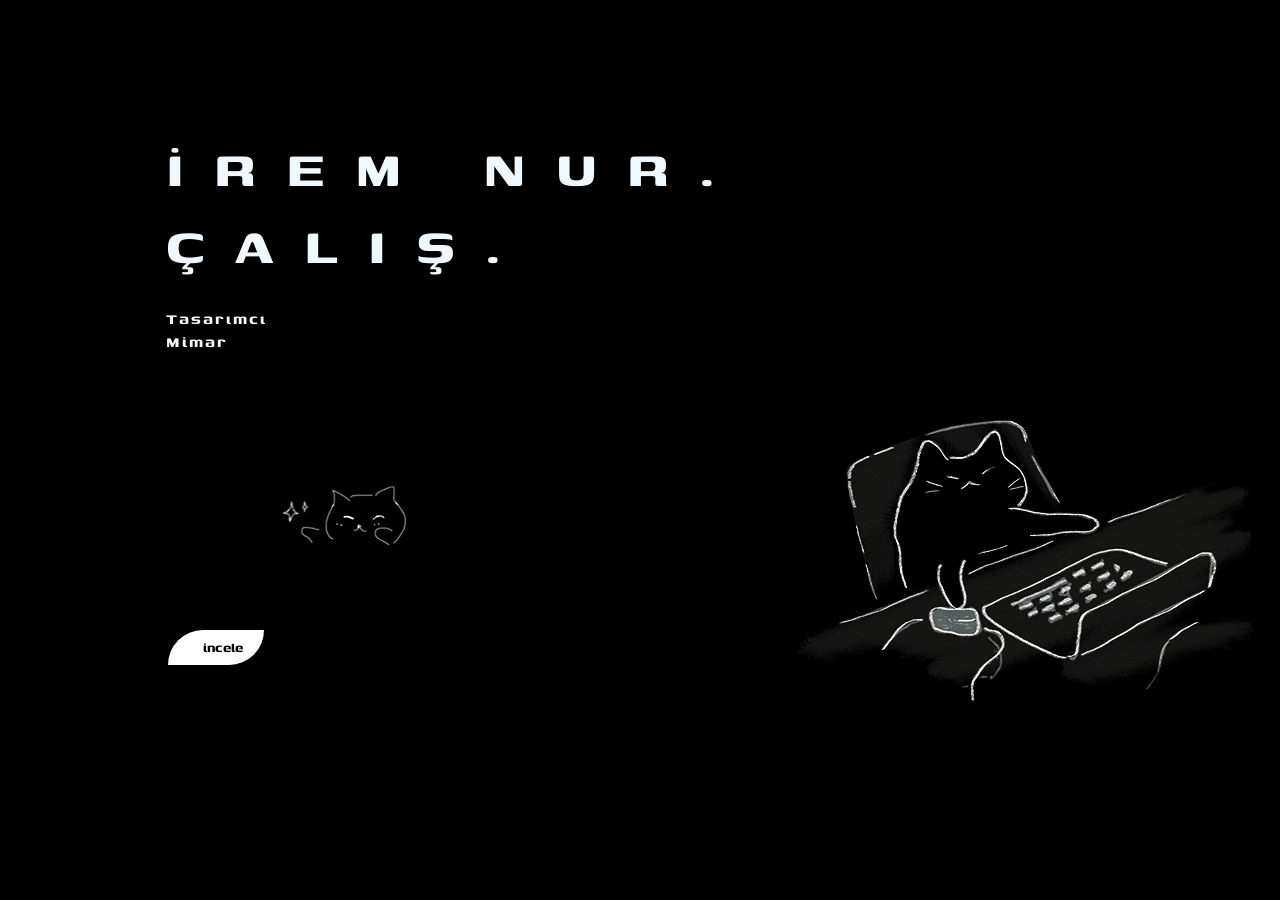
<file: index.html>
<!DOCTYPE html>
<html lang="en">
<head>
    <meta charset="UTF-8">
    <meta name="viewport" content="width=device-width, initial-scale=1.0">
    <title>Document</title>
    <link rel="stylesheet" href="index.css">

    <link rel="preconnect" href="https://fonts.googleapis.com">
<link rel="preconnect" href="https://fonts.gstatic.com" crossorigin>
<link href="https://fonts.googleapis.com/css2?family=Genos:wght@200&display=swap" rel="stylesheet">

<body>

    
<div class="tittles">
  <div class="tittle1">
      <h1 class="tittle">İREM NUR.</h1>
  </div>
      <h1 class="tittle">ÇALIŞ.</h1>
</div>


<div class="littletittles">
  <h3 class="littletittle">Tasarımcı</h3>
  <h3 class="littletittle">Mimar</h3>
</div>


<div class="photo">
<div class="photocat1">
  <div class="çalışancat"><img src="images/çalışancat.png"></div>
  
</div>

<div class="photocat2">
  <div class="tekcat"><img src="images/tekcat.png"></div>
</div>
</div>

        

<div class="headertext">
  <div class="button" onclick="button()">incele</div>
</div>


    

    


    <script src="style.js"></script>
</body>
</html>
</file>
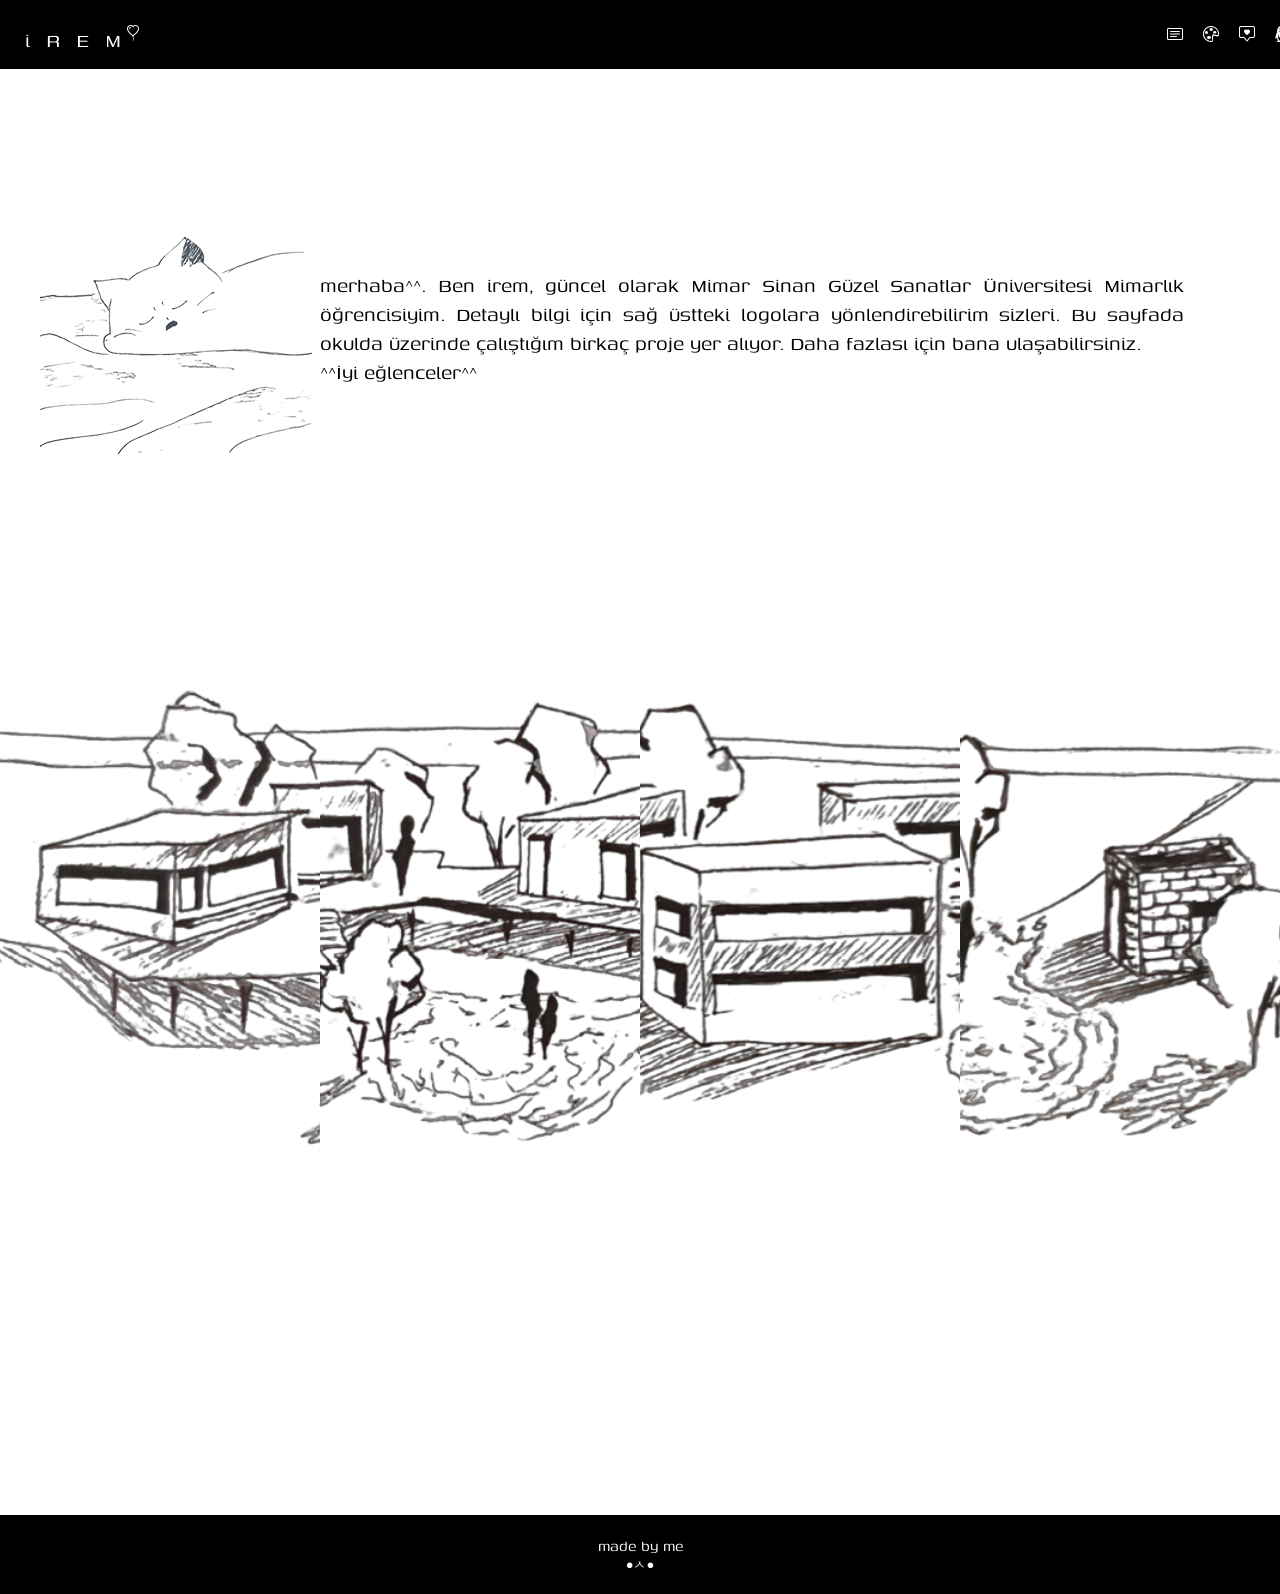
<file: style1.html>
<!DOCTYPE html>
<html lang="en">
<head>
    <meta charset="UTF-8">
    <meta name="viewport" content="width=device-width, initial-scale=1.0">
    <title>Document</title>
    <link rel="stylesheet" href="style1.css">

    <link rel="preconnect" href="https://fonts.googleapis.com">
    <link rel="preconnect" href="https://fonts.gstatic.com" crossorigin>
    <link href="https://fonts.googleapis.com/css2?family=Genos:wght@200&display=swap" rel="stylesheet">

    
    
</head>
<body>

<!--tavan kısmı-->

<div class="container">
    <div class="band">
        <div class="left">
           <div class="name">i R E M</div>
           <div class="balon"><i class="bi bi-balloon-heart"></i></div>
        </div>

        <div class="menu">
        <ul class="right" id="right">
            <li class="li"><i class="bi bi-card-text" onclick="toggleModalcv()"></i></li>
            <li class="li"><i class="bi bi-palette" onclick="toggleModalcizim()"></i></li>
            <li class="li"><i class="bi bi-chat-square-heart" onclick="toggleModal()"></i></li>
            <li class="li"><i class="bi bi-tencent-qq"></i></li>
        </ul>
        <i class="bi bi-align-end" id="menu-ikon" onclick="menuToggle();"></i>
    </div>
    </div>
</div>

<!--tavan kısmı-->

<!--giriş kısmı-->

<div class="containerabout">
    <div class="image">
       <div class="about"><img src="images/about.png" alt=""></div>
    </div>
    <div class="text">
      <div class="text">merhaba^^. Ben irem, güncel olarak Mimar Sinan Güzel Sanatlar Üniversitesi Mimarlık öğrencisiyim. Detaylı bilgi için sağ üstteki logolara yönlendirebilirim sizleri. Bu sayfada okulda üzerinde çalıştığım birkaç proje yer alıyor. Daha fazlası için bana ulaşabilirsiniz.</div>
      <div class="text1"> ^^İyi eğlenceler^^</div>
    </div>
</div>

<!--giriş kısmı-->

<!--portfolyo kısmı-->

<div class="portfolyo">
    <div class="portfolyo-item">
        <img src="images/1.png" alt="">
        <div class="up" onclick="mpıpdf()">23/24 Bahar D. Mimari Proje I</a></div>
    </div>
    <div class="portfolyo-item">
        <img src="images/2.png" alt="">
        <div class="up" onclick="uppdf()">22/23 Bahar D. Uygulama Projesi</a></div>
    </div>
    <div class="portfolyo-item">
        <img src="images/333.png" alt="">
        <div class="up" onclick="ctpdf()">22/23 Bahar D. Çevresel Tasarım</a></div>
    </div>
    <div class="portfolyo-item">
        <img src="images/4.png" alt="">
        <div class="up" onclick="fckpdf()">22/23 Bahar D. Fiziksel Çevre Kontrolü</a></div>
    </div>
    <div class="portfolyo-item">
        <img src="images/5.png" alt="">
        <div class="up" >23/24 Güz D. Mimari Proje II</a></div>
    </div>
    <div class="portfolyo-item">
        <img src="images/66.png" alt="">
        <div class="up">23/24 Güz D. Rölöve ve Koruma</a></div>
    </div>
    <div class="portfolyo-item">
        <img src="images/77.png" alt="">
        <div class="up">23/24 Güz D. Betonarme</a></div>
    </div>
    <div class="portfolyo-item">
        <img src="images/88.png" alt="">
        <div class="up">22/23 Bahar D. Türk Mimarlık Tarihi </a></div>
    </div>
</div>

<!--portfolyo kısmı-->

<!--bitiş kısmı-->

<div class="finish">
    <div class="finishtext">made by me</div>
    <div class="finishtextend">●ㅅ●</div>
</div>

<!--bitiş kısmı-->

<div class="iletisim">
    <div class="iletisim-item">
        <h2 class="isim">İletişim</h2>
        <i class="bi bi-arrow-right" onclick="toggleModal()"></i>
        <ul>
            <li> 
                <i class="bi bi-envelope-heart">   iremncalis.20@gmail.com</i>
                <i class="bi bi-telephone">  +905541867961</i>
                <i class="bi bi-house-heart"> Trabzon</i>
                <i class="bi bi-instagram"> iremncalis_</i>
                <i class="bi bi-twitter"></i>
            </li>
        </ul>
       
        
    </div>
</div>

<div class="cv">
    <div class="cv-item">
        <h2 class="isim">Hakımda</h2>
        <i class="bi bi-arrow-right" onclick="toggleModalcv()"></i>
        <h5 class="textcv1">Tekrar merhaba^^</h5>
        <h5 class="textcv2">Kısaca kendimden bahsetmek istersem. 2003 Trabzon doğumluyum. Artvin fen lisesinden 2021 yılında mezun oldum. İnsanarın zaman geçirebilecekleri mekanlar oluşturmak ilgimi çekiyordu çizim ve tasarımada ilgim olduğu için mimarlık yazmaya karar verdim.</h5>
        <h5 class="textcv3"> 2021 yılında Mimar Sinan Güzel Sanatlar Üniversitesi Mimarlık Bölümüne başladım. Güncel olarak 3.sınıfım.</h5>
        <h5 class="textcv4">Eğitim hayatım dışında web tasarım, karakter tasarımı ilgi alanım içerisinde.</h5>
        
    </div>
</div>

<div class="cizim">
    <div class="cizim-item">
        <h2 class="isim">Çizimlerim</h2>
        <i class="bi bi-arrow-right" onclick="toggleModalcizim()"></i>
        <ul>
            <li class="cizimitems" ></li>
    </ul>
    </div>
</div>



<script src="style.js"></script>


</body>
</html>
</file>
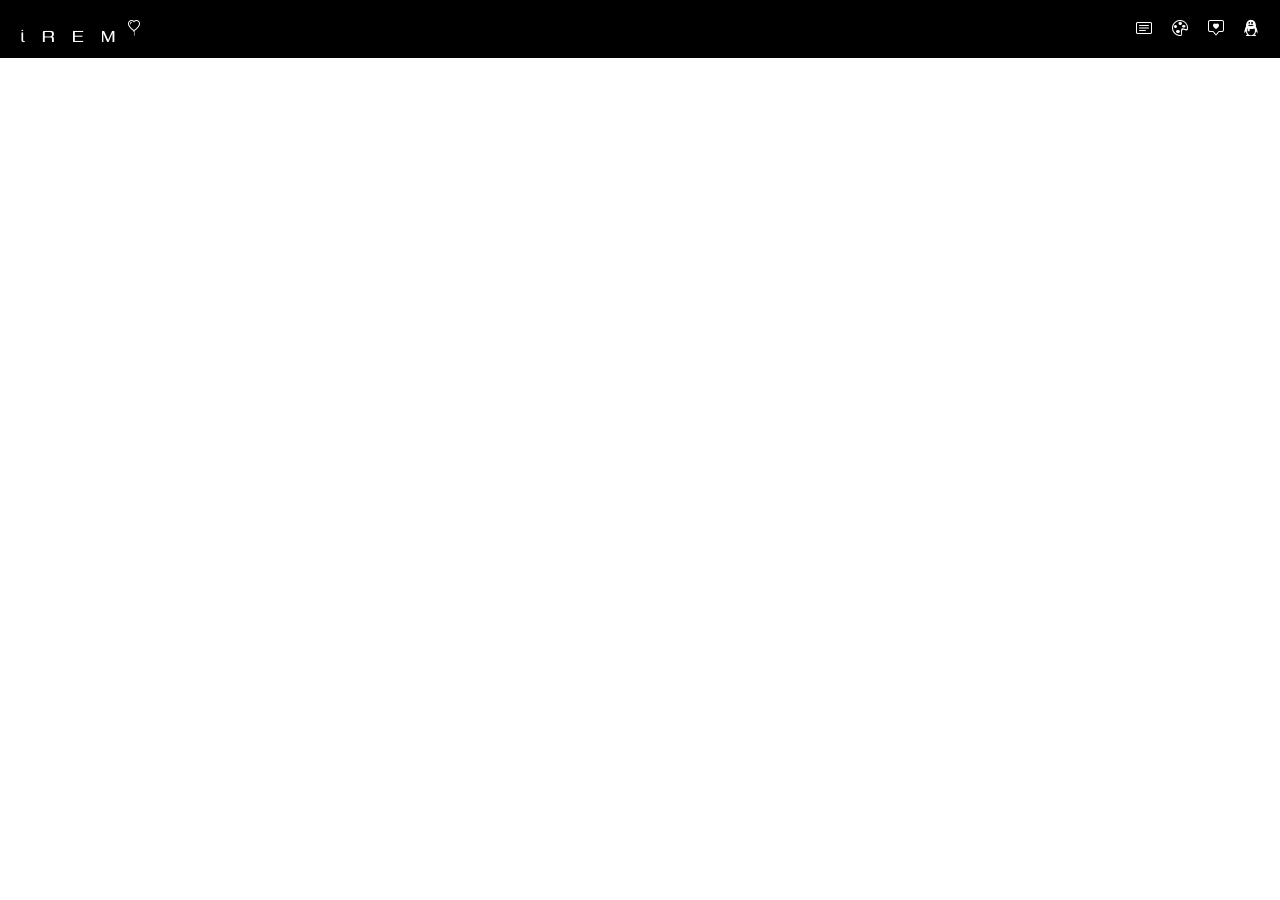
<file: style2.html>
<!DOCTYPE html>
<html lang="en">
<head>
    <meta charset="UTF-8">
    <meta name="viewport" content="width=device-width, initial-scale=1.0">
    <title>Document</title>

    <link rel="stylesheet" href="style2.css">

    <link rel="preconnect" href="https://fonts.googleapis.com">
    <link rel="preconnect" href="https://fonts.gstatic.com" crossorigin>
    <link href="https://fonts.googleapis.com/css2?family=Genos:wght@200&display=swap" rel="stylesheet">

</head>
<body>

<!--tavan kısmı-->

<div class="container">
    <div class="band">
        <div class="left">
           <div class="name">i R E M</div>
           <div class="balon"><i class="bi bi-balloon-heart"></i></div>
        </div>

        <div class="right">
           <div class="cv"><i class="bi bi-card-text"></i></div>
           <div class="palet"><i class="bi bi-palette"></i></div>
           <div class="heart"><i class="bi bi-chat-square-heart"></i></div>
           <div class="penguen"><i class="bi bi-tencent-qq"></i></div>
           
        </div>
    </div>
</div>

<!--tavan kısmı-->

<!--portfolyo içeriği kısmı-->


    
</body>
</html>
</file>
<file: index.css>
* {
    padding: 0;
    margin: 0;
    background-color: black;
    box-sizing: border-box;
   
}



.tittles{
    font-size: xx-large;
    padding-top: 10%;
    height: 200px;
    margin-left: 13%;
    width: 800px;
    letter-spacing: 30px;
    text-shadow: 1px;
    color: aliceblue;
    position: absolute;
    z-index: 5;
    font-family:"Genos";
    font-weight: 800;
}



.tittle1{
    
    word-spacing: 3px;

}

.littletittles{
    margin-left: 13%;
    width: 200;
    letter-spacing: 2px;
    color: aliceblue;
    padding-top: 24%;
    position: absolute;
    z-index: 4;
    font-family: "genos";
    font-weight: 100;

}

.headertext{
    position: absolute;
    margin-left: 12%;
    list-style-type: none;
    z-index: 3;
    top: 70%;
}


.button{
   display: block;
   color: black;
   padding: 8px 35px;
   cursor: pointer;
   background-color: white;
   margin-left: 13%;
   border-top-left-radius: 35px;
   border-bottom-right-radius: 35px;
   position: relative;
   overflow: hidden;
   align-items: center;
   justify-content: center;
   font-family: "genos";
   font-weight: bold;
}

.button::after{
    content: "";
    position: absolute;
    top: 100%;
    left: 0;
    background-color: black;
    color: white;
    width: 100%;
    height: 100%;
    display: flex;
    align-items: center;
    justify-content: center;
    transition: .5s;
}
    
.button:hover::after{
        top: 0;
}

   
    
.photo{
    display: flex;
    top: 20%;
    padding-left: 100px;
    z-index: 1;
    position: relative;
}

.photocat1{
    position: absolute;
    right: 0;
    padding-top: 400px;
}

.photocat2{
    position: absolute;
    right: 68%;
    padding-top: 480px;
}


@media only screen and (max-width:990px) {
  .tittles{
    font-size: 40px;
    width: auto;
    padding-top: 25%;

}
   }

   @media only screen and (max-width:990px) {
   .littletittles{
    font-size: 25px;
    margin-top: 30%;
   }
   }

   @media only screen and (max-width:990px) {
   .photocat1{
    margin-top: 90%; 
   }
   }

   @media only screen and (max-width:990px) {
   .photocat1 img {
    width: 800px;
    height: auto;
   }
   }

   @media only screen and (max-width:990px) {
   .photocat2{
    left: 40%;
    margin-top: 21%;
   }
}

@media only screen and (max-width:990px) {

   .photocat2 img{
    width: 200px;
    height: auto;
   }
}

@media only screen and (max-width:990px) {
    .headertext{
     margin-top: 75%;
     position: relative;
     margin-right: 100%;
    }
 }

@media only screen and (max-width:990px) {
   .button{
    display: block;
    color: black;
    padding: 20px 80px;
    cursor: pointer;
    background-color: white;
    border-top-left-radius: 70px;
    border-bottom-right-radius: 70px;
    position: relative;
    overflow: hidden;
    font-family: "genos";
    font-weight: bold;
    font-size: x-large;
    position: absolute;
    z-index: 2222;
 }
}
</file>
<file: style1.css>
@import url("https://cdn.jsdelivr.net/npm/bootstrap-icons@1.11.3/font/bootstrap-icons.min.css");

* {
    padding: 0;
    margin: 0;
}

.container{
    padding: 25px;
    background-color: black;
   
}
    
.band{
    display: flex;
    color: white;  
}

.left{
    display: flex;
   font-family: "Genos";
   letter-spacing: 5px;
   
}

.name{
    font-size: x-large;
    position: absolute;
   
    
}

.balon{
    padding-left: 100px;
}

.menu{
    display: flex;
   justify-content: center;
   padding-left: 83%;
    align-items: center;
    letter-spacing: 20px;
    list-style-type: none;
}

.li{
    cursor: pointer;
}
.right{
    display: flex;
    
    align-items: center;
    letter-spacing: 20px;
    list-style-type: none;
}



.containerabout{
    padding-top: 10%;
    margin-bottom: 150px;
    display: flex;
    align-items: center;
    justify-content: space-around;
}

.image{
    width: 30%;
}

.about{
    width: 100%;
    height: 100%;
    object-fit: cover;
    padding-top: 40px;
    padding-left: 40px;
}
.text{
    font-family: "Genos";
    font-size: x-large;
    width: 90%;
    text-align: justify;
   
}

.text1{
    font-family: "Genos";
    font-size: x-large;
    
    
}

.portfolyo{
    display: flex;
    flex-wrap: wrap;
    padding-top: 4%;
    padding-bottom: 20%;
}

.portfolyo-item{
    width: 25%;
    height: 300px;
    overflow: hidden;
    position: relative;
}

.portfolyo-item img{
    width: 100%;
    height: 100%;
    object-fit: cover;
    transition: .5s;
}

.up{
    width: 100%;
    height: 100%;
    background-color: black;
    position: absolute;
    top: 100%;
    left: 0;
    opacity: 0.5;
    color: white;
    font-size: 20px;
    display: flex;
    align-items: center;
    justify-content: center;
    transition: .5s;
    font-weight: bold;
    font-family: "Genos";
    font-size: x-large;
    cursor: pointer;
}

.portfolyo-item:hover .up{
    top: 0;
}

.portfolyo-item:hover img{
    transform: scale(1.1);
}

.finish{
    padding: 20px;
    background-color: black;
    color: white;
    display: flex;
    justify-content: center;
    align-items: center;
    flex-direction: column;
}

.finishtext{
    font-family: "Genos";
    font-size: large;
}

.finishtextend{
    font-family: "Genos";
    font-size: small;
}

#menu-ikon{
    position: absolute;
    right: 15px;
    font-size: 17px;
    display: none;    

}

.iletisim{
    background-color: black;
    width: 0;
    height: 100%;
    position: fixed;
    right: 0;
    top: 0;
    opacity: 0;
    transition: all 150ms ease-in-out;
    z-index: -1;
}

.iletisim.active{
    opacity: 0.8;
    z-index: 999;
    width: 100%;

}

.iletisim-item{
    position: relative;
    width: 0;
    background-color: white;
    height: 100%;
    float: right;
    transition: all 150ms ease-in-out;
}

.iletisim.active .iletisim-item{
    width: 300px;
}

.iletisim-item ul li{
    display: flex;
    flex-direction: column;
    margin-left: 40px;
    font-size: large;
    margin-top: 40px;
   word-spacing: 10px;
   line-height: 1.5;
   font-family: "Genos";
   font-weight: bold;
}

.cv-item{
    display: flex;
    flex-direction: column;
    font-size: x-large;
    padding-left: 20px;
    cursor: pointer;
    font-family: "Genos";
    position: relative;
    width: 0;
    background-color: white;
    height: 100%;
    float: right;
    transition: all 150ms ease-in-out;
    
}

.textcv1{
    padding-top: 40px;
    font-size: 30px;
}
.textcv2{
    padding-top: 20px;
    font-size: 30px;
}

.textcv3{
    padding-top: 20px;
    font-size: 30px;
}
.textcv4{
    padding-top: 20px;
    font-size: 30px;
}


.cv{
    background-color: black;
    width: 0;
    height: 100%;
    position: fixed;
    right: 0;
    top: 0;
    opacity: 0;
    transition: all 150ms ease-in-out;
    z-index: -1;
}

.cv.active{
    opacity: 0.8;
    z-index: 999;
    width: 100%;

}



.cv.active .cv-item{
    width: 300px;
}

.cv-item .bi-arrow-right{
    position: absolute;
    left: 5px;
    top: 0;
    font-size: 2rem;
    color: var(--black);
    cursor: pointer;
}




.iletisim-item .bi-arrow-right{
    position: absolute;
    left: 5px;
    top: 0;
    font-size: 2rem;
    color: var(--black);
    cursor: pointer;
}


.isim{
    color: black;
    margin-top: 5rem;
    text-align: center;
    font-family: "Genos";
    font-size: xx-large;
    font-weight: bold;
}

.cizimitems{
    display: flex;
    flex-direction: column;
    font-size: x-large;
    margin-top: 40px;
    margin-left: 30px;
    line-height: 2;
    cursor: pointer;
   
}
.cizim{
    background-color: white;
    width: 0;
    height: 100%;
    position: fixed;
    right: 0;
    top: 0;
    opacity: 0;

    z-index: -1;
}

.cizim.active{
    opacity: 0.8;
    z-index: 999;
    width: 100%;

}



.cizim.active .cizim-item{
    width: 100%;
}

.cizim-item .bi-arrow-right{
    position: absolute;
    left: 5px;
    top: 0;
    font-size: 2rem;
    color: var(--black);
    cursor: pointer;
}




.pdf-icon {
    width: 100px;
    height: 100px;
    background-color: #3498db;
    cursor: pointer;
  }

  



  @media only screen and (max-width:1000px) {
    .cv.active .cv-item{
        width: 400px;
    }
  }

  @media only screen and (max-width:1000px) {
  .iletisim.active .iletisim-item{
    width: 400px;
}
}
@media only screen and (max-width:1000px) {
    .portfolyo .portfolyo-item{
        flex-basis: 100%;
    }
}

@media only screen and (max-width:580px) {
    .portfolyo .portfolyo-item{
        flex-basis: 100%;
    }
}

@media only screen and (max-width:990px) {
    .containerabout {
        flex-basis: 100%;
       flex-direction: column;
    }

}

@media only screen and (max-width:990px) {
    .containerabout .image{
        padding-right: 220px;
        
        
    }

}

@media only screen and (max-width:990px) {
    .containerabout .text{
        padding-left: 15px;
        
    }
}
    
    @media only screen and (max-width:990px) {
        .containerabout .text1{
            padding-left: 15px;
            
        }
    
    }

    @media only screen and (max-width:800px) {
        .container{
            padding: 30px;
            
            
            
        }
    
    }

    @media only screen and (max-width:800px) {
        .menu{
            display: flex;
           justify-content: center;
          padding-left: 180px;
            align-items: center;
            letter-spacing: 20px;
            list-style-type: none;
        }
    
    }

   
    
    @media only screen and (max-width:990px) {
        .menu ul{
            display: flex;
            align-items: center;
            justify-content: center;
            flex-direction: column;
            width: 100%;
            position: absolute;
            top: 100px;
            left: 0;
            background-color: black;
            width: 100%;
            opacity: 0.8;
            overflow: hidden;
            transition: max-height .5s;
          
        }

        .menu ul li{
            margin-top: 5px;
            margin-bottom: 5px;
        }

        .menu #menu-ikon{
            display: block;
            cursor: pointer;
            
        }
    
    }

    @media only screen and (max-width:990px) {
        .cv-item{
            display: flex;
            flex-direction: column;
            font-size: x-large;
            padding-left: 10px;
            cursor: pointer;
            font-family: "Genos";
            position: relative;
            width: 0;
            background-color: white;
            height: 100%;
            width: 100%;
            float: right;
            transition: all 150ms ease-in-out;

    

        }
    }
</file>
<file: style2.css>
@import url("https://cdn.jsdelivr.net/npm/bootstrap-icons@1.11.3/font/bootstrap-icons.min.css");

* {
    padding: 0;
    margin: 0;
}

.container{
    padding: 20px;
    background-color: black;
}
    
.band{
    display: flex;
    color: white;  
}

.left{
    display: flex;
   font-family: "Genos";
   letter-spacing: 5px;
   position: absolute;
}

.name{
    font-size: x-large;
    align-items: center;
    
}

.balon{
    padding-left: 5px;
}

.right{
    display: flex;
    padding-left: 90%;
    align-items: center;
    letter-spacing: 20px;
}
</file>
